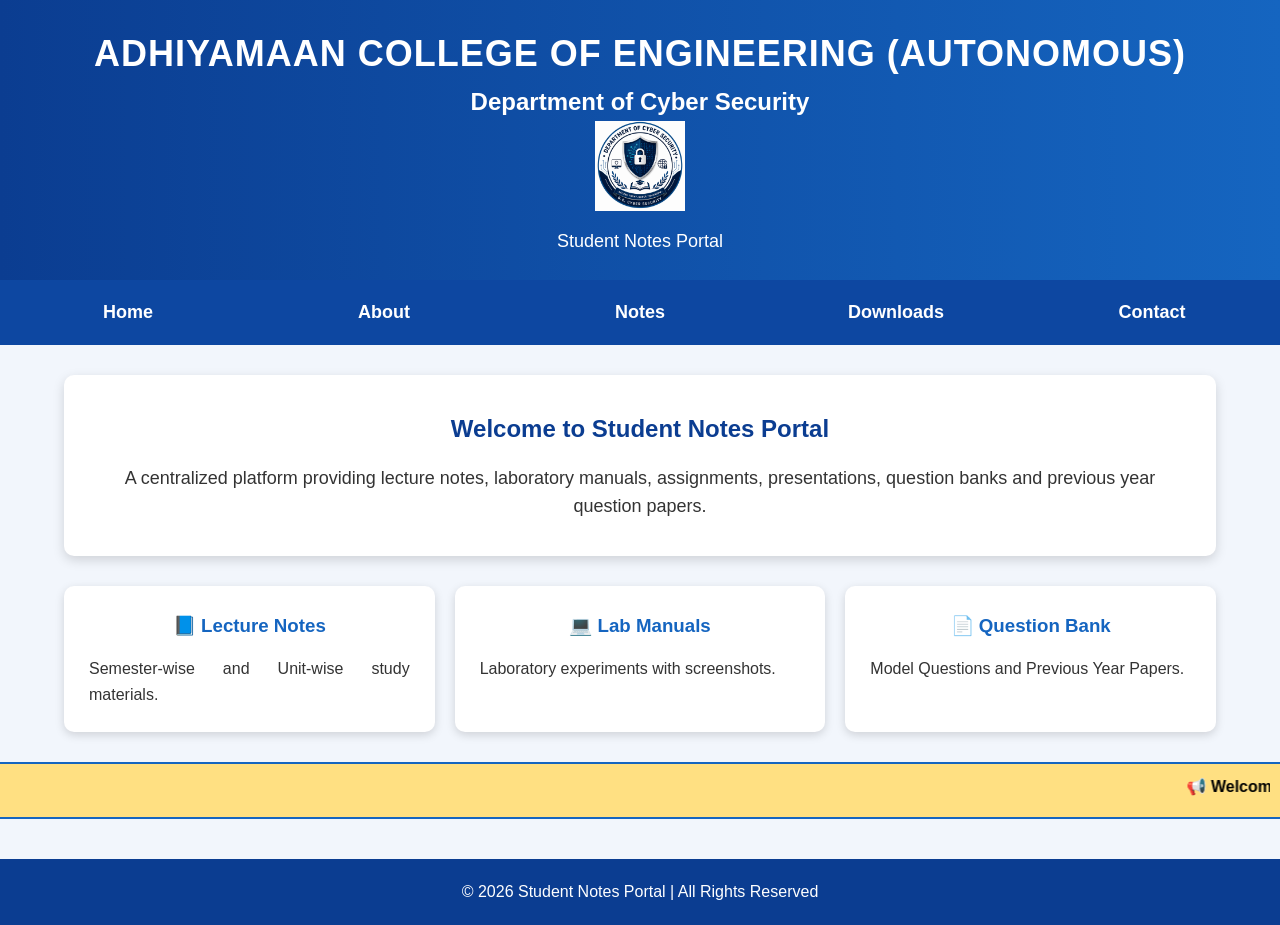
<file: index.html>
<!DOCTYPE html>
<html lang="en">

<head>
    <meta charset="UTF-8">
    <meta name="viewport" content="width=device-width, initial-scale=1.0">
    <title>Student Notes Portal</title>

    <!-- External CSS -->
    <link rel="stylesheet" href="style.css">
</head>

<body>

    <!-- HEADER -->
    <header>

        <div class="college-name">
          <h1>ADHIYAMAAN COLLEGE OF ENGINEERING (AUTONOMOUS)</h1>

        <h2>Department of Cyber Security</h2>
   <img src="logo.png"
     alt="Cyber Security Logo"
     width="90"
     height="90">

        <p>Student Notes Portal</p>

        </div>

    </header>

    <!-- NAVIGATION -->

   <nav>
    <ul>
        <li><a href="home.html">Home</a></li>
        <li><a href="about.html">About</a></li>
        <li><a href="notes.html">Notes</a></li>
        <li><a href="downloads.html">Downloads</a></li>
        <li><a href="contact.html">Contact</a></li>
    </ul>
</nav>


    <!-- MAIN CONTENT -->

    <main>

        <section class="hero">

            <h2>Welcome to Student Notes Portal</h2>

            <p>
                A centralized platform providing lecture notes,
                laboratory manuals, assignments, presentations,
                question banks and previous year question papers.
            </p>

        </section>

        <section class="cards">

            <article class="card">

                <h3>📘 Lecture Notes</h3>

                <p>Semester-wise and Unit-wise study materials.</p>

            </article>

            <article class="card">

                <h3>💻 Lab Manuals</h3>

                <p>Laboratory experiments with screenshots.</p>

            </article>

            <article class="card">

                <h3>📄 Question Bank</h3>

                <p>Model Questions and Previous Year Papers.</p>

            </article>

        </section>
<!-- ================= ANNOUNCEMENTS ================= -->

<section class="announcement">

    <marquee behavior="scroll"
             direction="left"
             scrollamount="6"
             onmouseover="this.stop();"
             onmouseout="this.start();">

        📢 Welcome to the Student Notes Portal |
        📘 Unit I Notes Uploaded |
        📄 Lab Manual Available |
        📝 Previous Year Question Papers Added |
        📅 Internal Assessment Schedule Updated |
        📥 Download Study Materials from the Notes Section

    </marquee>

</section>

    </main>

    <!-- FOOTER -->

    <footer>

        <p>
            © 2026 Student Notes Portal | All Rights Reserved
        </p>

    </footer>

</body>

</html>
</file>
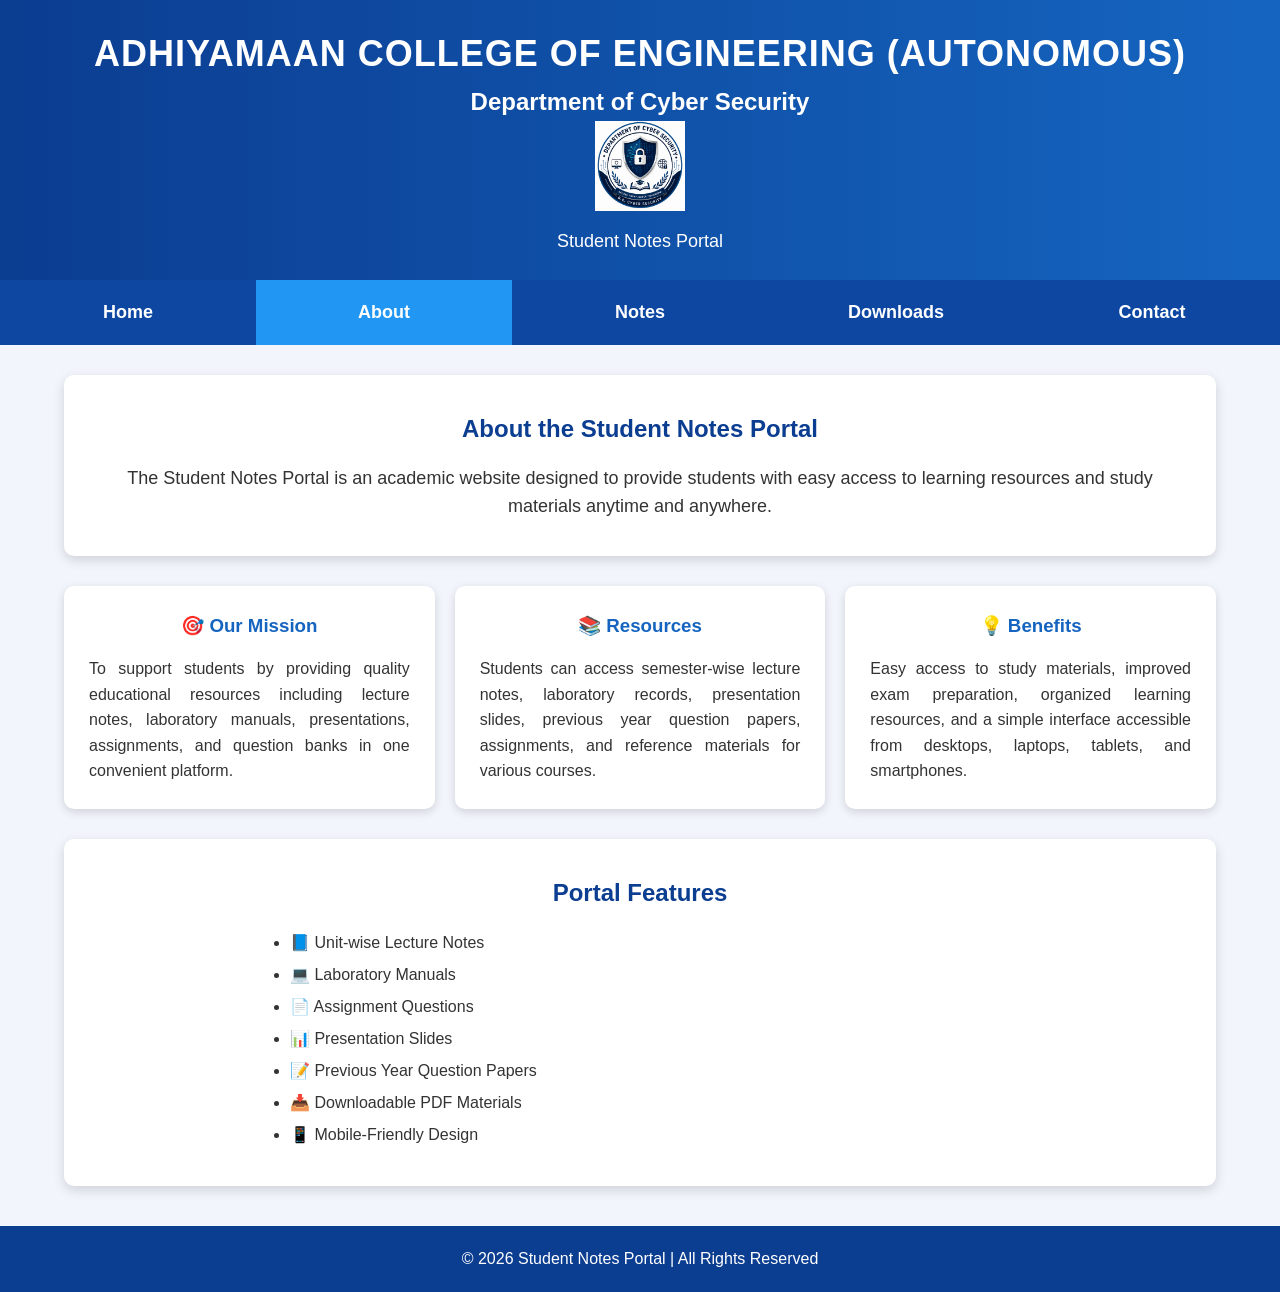
<file: about.html>
<!DOCTYPE html>
<html lang="en">

<head>

    <meta charset="UTF-8">
    <meta name="viewport" content="width=device-width, initial-scale=1.0">

    <title>About - Student Notes Portal</title>

    <!-- External CSS -->
    <link rel="stylesheet" href="style.css">

</head>

<body>

    <!-- ================= HEADER ================= -->

    <header>

      <h1>ADHIYAMAAN COLLEGE OF ENGINEERING (AUTONOMOUS)</h1>

        <h2>Department of Cyber Security</h2>
   <img src="logo.png"
     alt="Cyber Security Logo"
     width="90"
     height="90">

        <p>Student Notes Portal</p>


    </header>

    <!-- ================= NAVIGATION ================= -->

    <nav>

        <ul>

            <li><a href="home.html">Home</a></li>

            <li><a href="about.html" class="active">About</a></li>

            <li><a href="notes.html">Notes</a></li>

            <li><a href="downloads.html">Downloads</a></li>

            <li><a href="contact.html">Contact</a></li>

        </ul>

    </nav>

    <!-- ================= PAGE TITLE ================= -->

    <section class="hero">

        <h2>About the Student Notes Portal</h2>

        <p>
            The Student Notes Portal is an academic website designed to
            provide students with easy access to learning resources and
            study materials anytime and anywhere.
        </p>

    </section>

    <!-- ================= ABOUT CONTENT ================= -->

    <main>

        <section class="cards">

            <article class="card">

                <h3>🎯 Our Mission</h3>

                <p>
                    To support students by providing quality educational
                    resources including lecture notes, laboratory manuals,
                    presentations, assignments, and question banks in one
                    convenient platform.
                </p>

            </article>

            <article class="card">

                <h3>📚 Resources</h3>

                <p>
                    Students can access semester-wise lecture notes,
                    laboratory records, presentation slides, previous
                    year question papers, assignments, and reference
                    materials for various courses.
                </p>

            </article>

            <article class="card">

                <h3>💡 Benefits</h3>

                <p>
                    Easy access to study materials, improved exam
                    preparation, organized learning resources,
                    and a simple interface accessible from
                    desktops, laptops, tablets, and smartphones.
                </p>

            </article>

        </section>

        <!-- ================= FEATURES ================= -->

        <section class="hero">

            <h2>Portal Features</h2>

            <ul style="text-align:left; max-width:700px; margin:auto; line-height:2;">

                <li>📘 Unit-wise Lecture Notes</li>

                <li>💻 Laboratory Manuals</li>

                <li>📄 Assignment Questions</li>

                <li>📊 Presentation Slides</li>

                <li>📝 Previous Year Question Papers</li>

                <li>📥 Downloadable PDF Materials</li>

                <li>📱 Mobile-Friendly Design</li>

            </ul>

        </section>

    </main>

    <!-- ================= FOOTER ================= -->

    <footer>

        <p>© 2026 Student Notes Portal | All Rights Reserved</p>

    </footer>

</body>

</html>
</file>
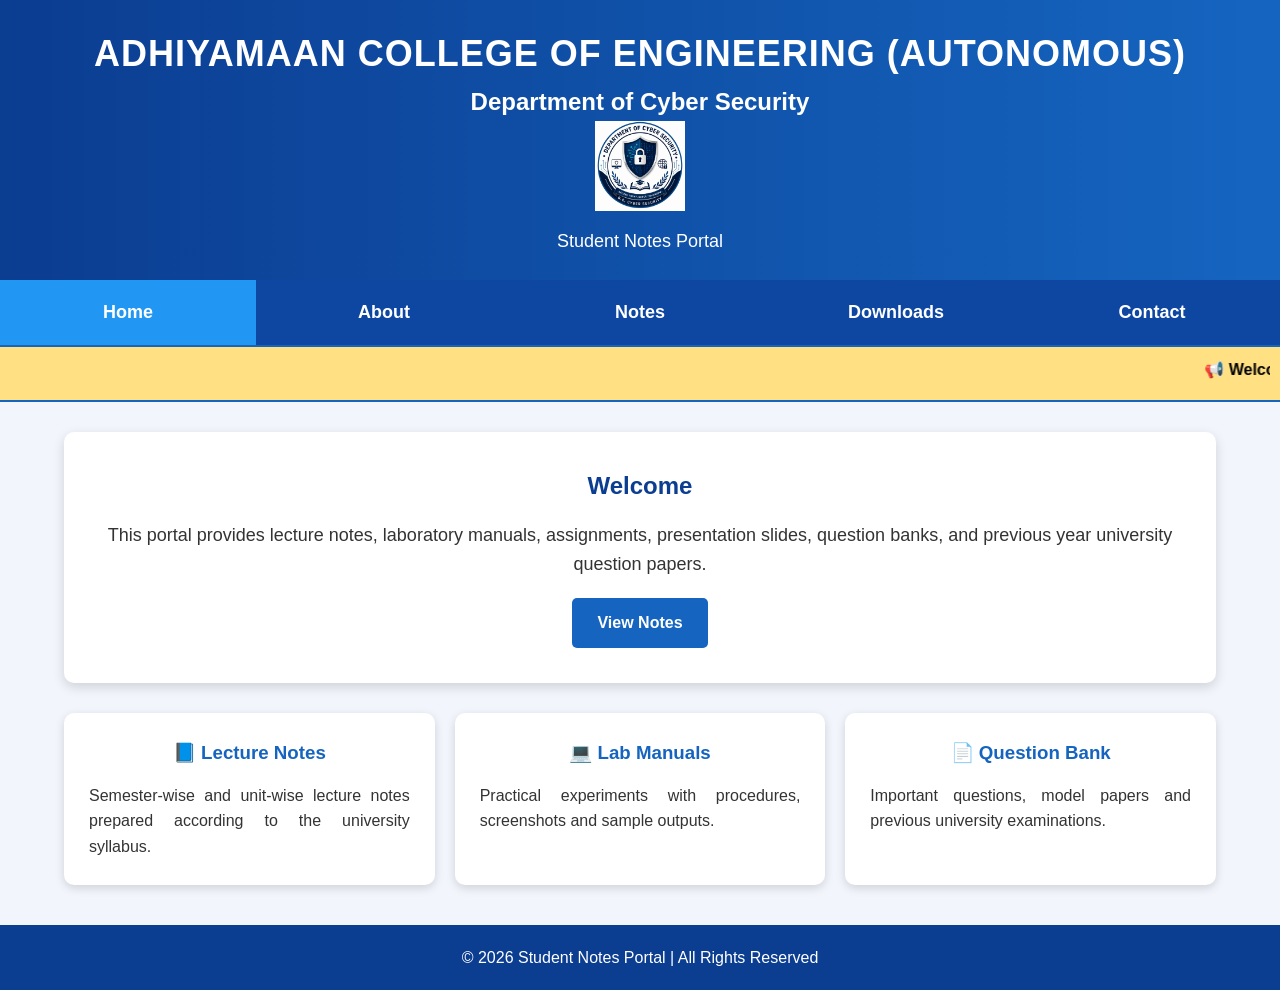
<file: home.html>
<!DOCTYPE html>
<html lang="en">

<head>

    <meta charset="UTF-8">
    <meta name="viewport" content="width=device-width, initial-scale=1.0">

    <title>Student Notes Portal - Home</title>

    <!-- External CSS -->
    <link rel="stylesheet" href="style.css">

</head>

<body>

    <!-- ================= Header ================= -->

    <header>

      <h1>ADHIYAMAAN COLLEGE OF ENGINEERING (AUTONOMOUS)</h1>

        <h2>Department of Cyber Security</h2>
   <img src="logo.png"
     alt="Cyber Security Logo"
     width="90"
     height="90">

        <p>Student Notes Portal</p>


    </header>

    <!-- ================= Navigation ================= -->

    <nav>

        <ul>

            <li><a href="home.html" class="active">Home</a></li>

            <li><a href="about.html">About</a></li>

            <li><a href="notes.html">Notes</a></li>

            <li><a href="downloads.html">Downloads</a></li>

            <li><a href="contact.html">Contact</a></li>

        </ul>

    </nav>

    <!-- ================= Announcement ================= -->

    <section class="announcement">

        <marquee behavior="scroll"
                 direction="left"
                 scrollamount="5"
                 onmouseover="this.stop();"
                 onmouseout="this.start();">

            📢 Welcome to the Student Notes Portal |
            📘 Unit I Notes Available |
            📄 Lab Manuals Uploaded |
            📝 Previous Year Question Papers Added |
            📅 Internal Assessment Schedule Updated

        </marquee>

    </section>

    <!-- ================= Hero Section ================= -->

    <main>

        <section class="hero">

            <h2>Welcome</h2>

            <p>
                This portal provides lecture notes, laboratory manuals,
                assignments, presentation slides, question banks,
                and previous year university question papers.
            </p>

            <a href="notes.html" class="btn">
                View Notes
            </a>

        </section>

        <!-- ================= Resources ================= -->

        <section class="cards">

            <article class="card">

                <h3>📘 Lecture Notes</h3>

                <p>
                    Semester-wise and unit-wise lecture notes prepared
                    according to the university syllabus.
                </p>

            </article>

            <article class="card">

                <h3>💻 Lab Manuals</h3>

                <p>
                    Practical experiments with procedures,
                    screenshots and sample outputs.
                </p>

            </article>

            <article class="card">

                <h3>📄 Question Bank</h3>

                <p>
                    Important questions, model papers
                    and previous university examinations.
                </p>

            </article>

        </section>

    </main>

    <!-- ================= Footer ================= -->

    <footer>

        <p>© 2026 Student Notes Portal | All Rights Reserved</p>

    </footer>

</body>

</html>
</file>
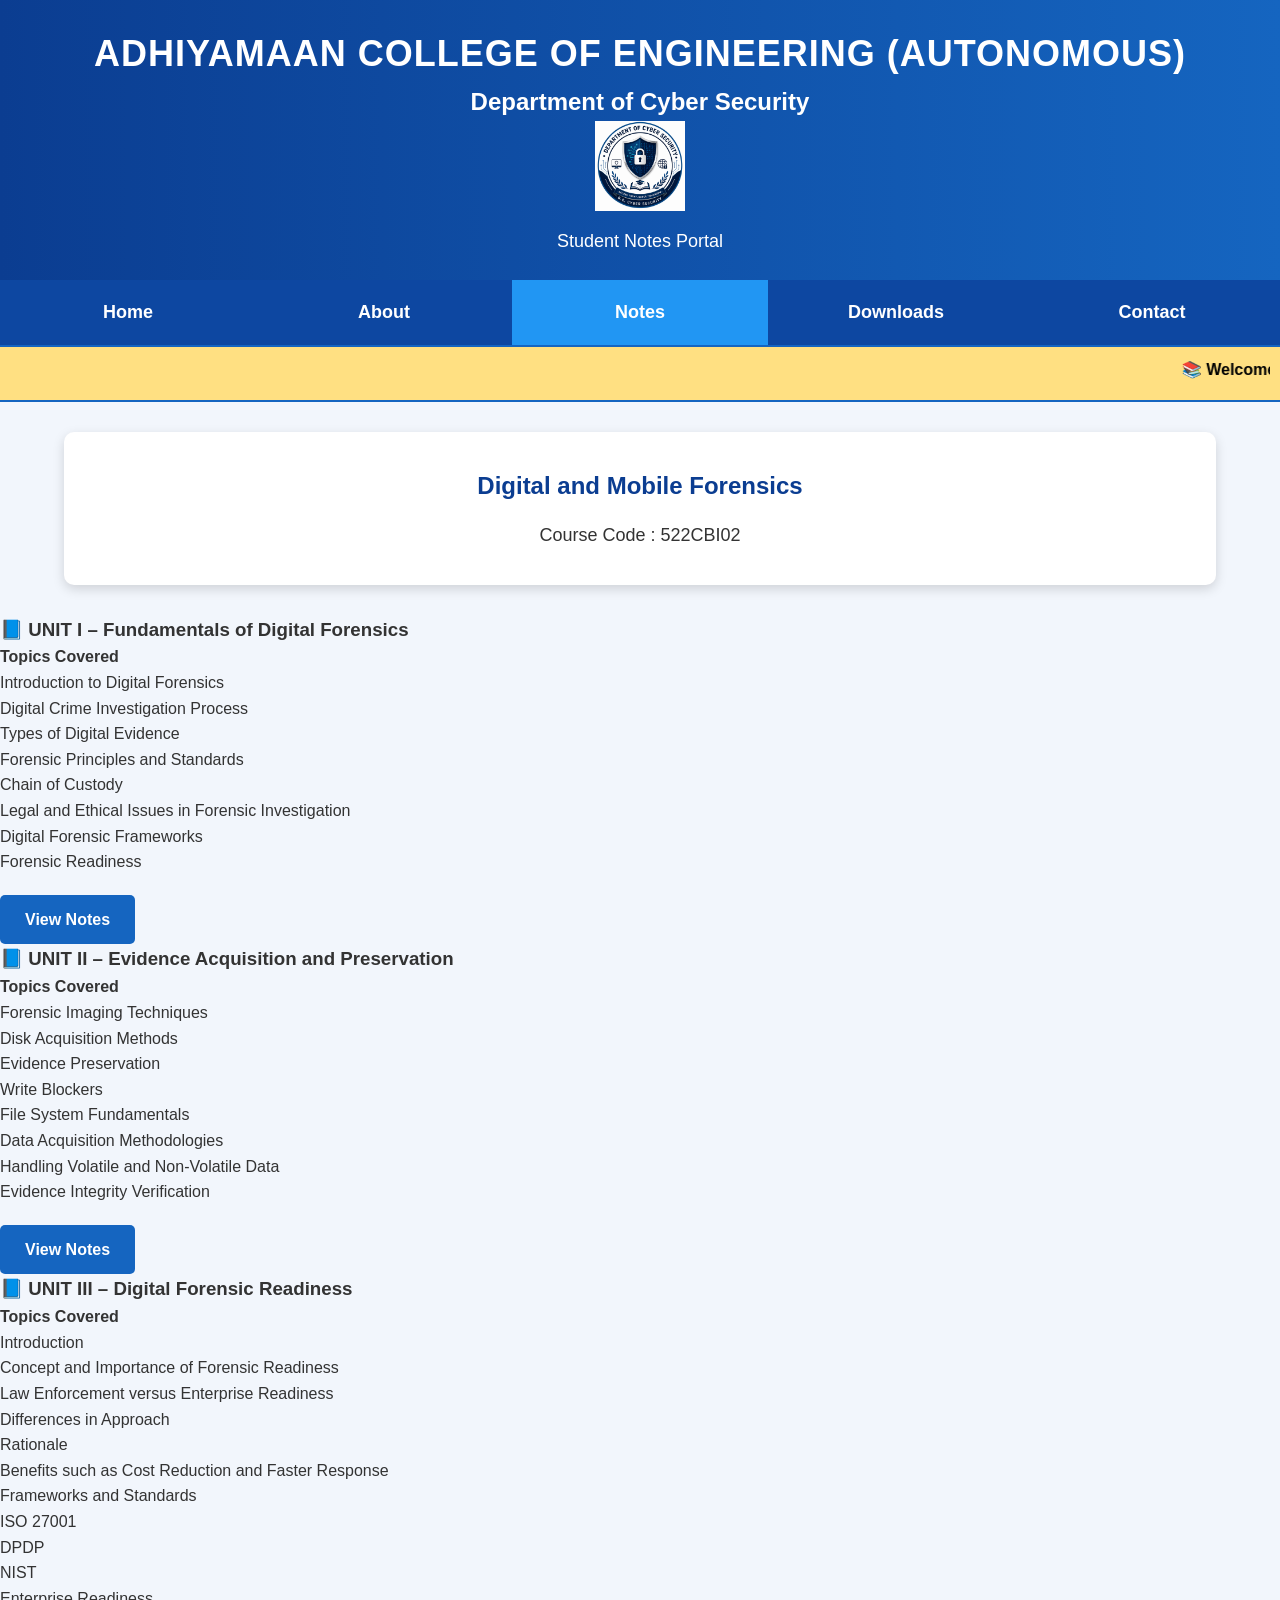
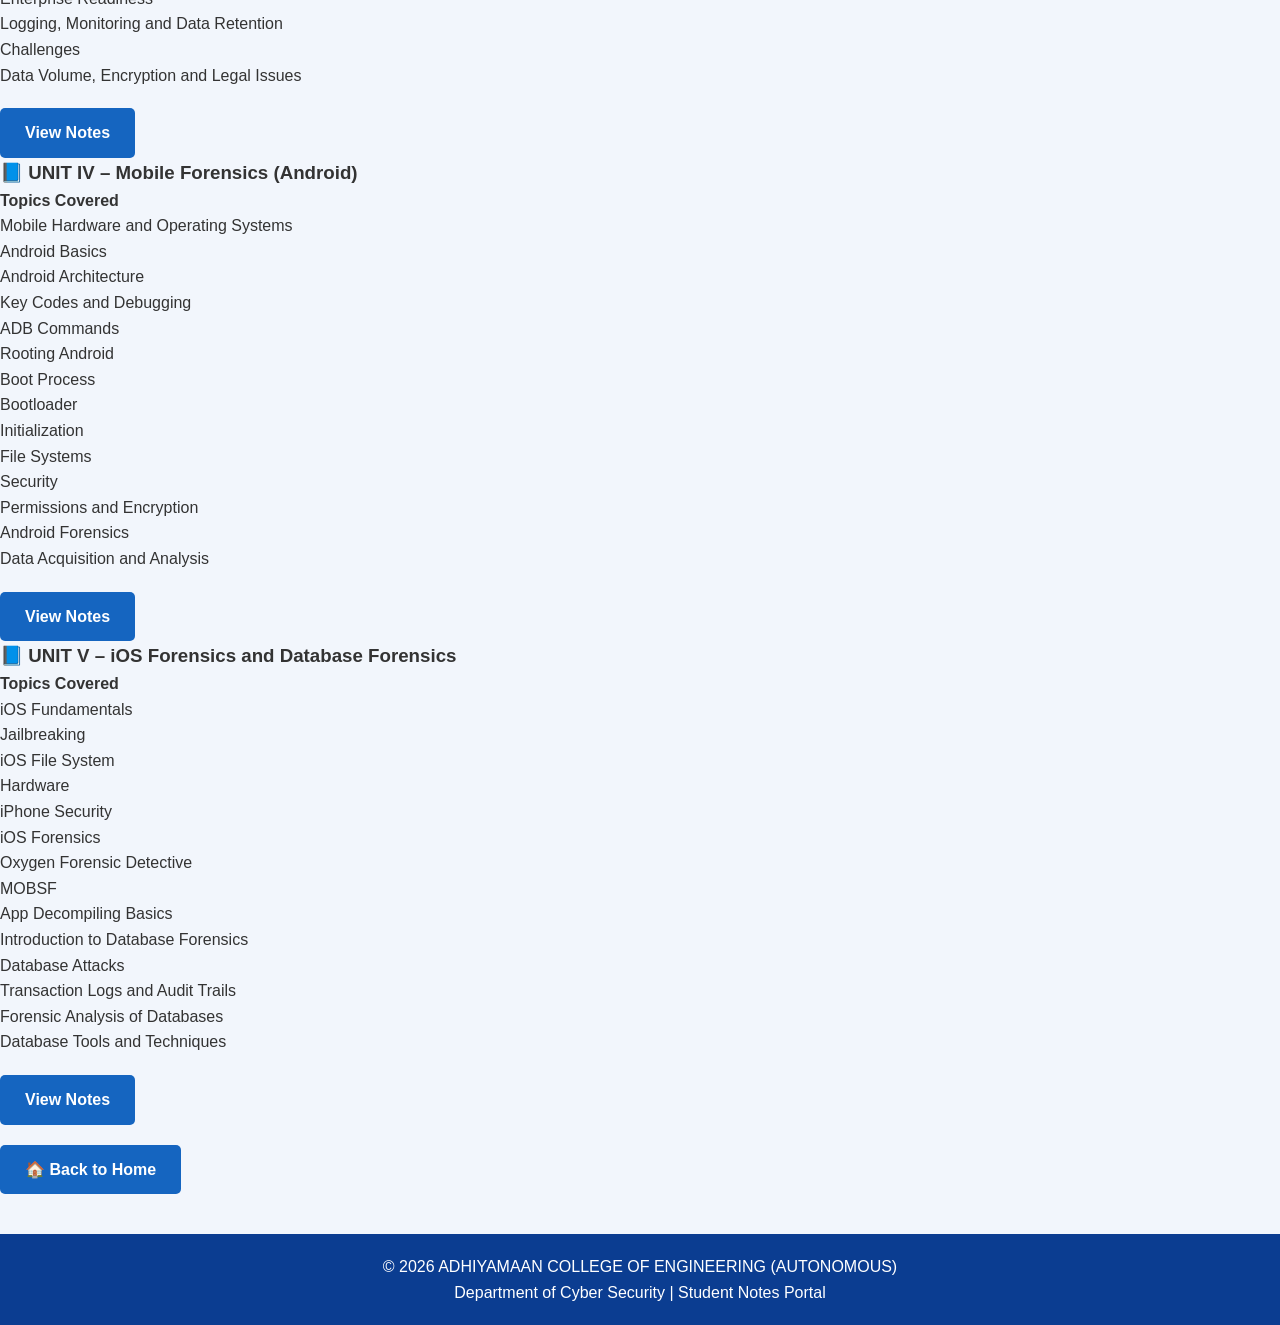
<file: notes.html>
<!DOCTYPE html>
<html lang="en">

<head>

<meta charset="UTF-8">

<meta name="viewport" content="width=device-width, initial-scale=1.0">

<title>Course Notes | Student Notes Portal</title>

<link rel="stylesheet" href="style.css">

</head>

<body>

<!-- ================= HEADER ================= -->

<header>

  <h1>ADHIYAMAAN COLLEGE OF ENGINEERING (AUTONOMOUS)</h1>

        <h2>Department of Cyber Security</h2>
   <img src="logo.png"
     alt="Cyber Security Logo"
     width="90"
     height="90">

        <p>Student Notes Portal</p>


</header>

<!-- ================= NAVIGATION ================= -->

<nav>

<ul>

<li><a href="index.html">Home</a></li>

<li><a href="about.html">About</a></li>

<li><a href="notes.html" class="active">Notes</a></li>

<li><a href="downloads.html">Downloads</a></li>

<li><a href="contact.html">Contact</a></li>

</ul>

</nav>

<!-- ================= MARQUEE ================= -->

<section class="announcement">

<marquee behavior="scroll"
direction="left"
scrollamount="5"
onmouseover="this.stop();"
onmouseout="this.start();">

📚 Welcome to the Student Notes Portal | Read Unit-wise Notes Online | Department of Cyber Security

</marquee>

</section>

<!-- ================= PAGE TITLE ================= -->

<section class="hero">

<h2>Digital and Mobile Forensics</h2>

<p>Course Code : 522CBI02</p>

</section>

<!-- ================= NOTES ================= -->

<main class="notes-container">

<!-- ================= UNIT I ================= -->

<div class="notes-card">

<h3>📘 UNIT I – Fundamentals of Digital Forensics</h3>

<p><strong>Topics Covered</strong></p>

<ul>

<li>Introduction to Digital Forensics</li>

<li>Digital Crime Investigation Process</li>

<li>Types of Digital Evidence</li>

<li>Forensic Principles and Standards</li>

<li>Chain of Custody</li>

<li>Legal and Ethical Issues in Forensic Investigation</li>

<li>Digital Forensic Frameworks</li>

<li>Forensic Readiness</li>

</ul>

<a href="unit1.html" class="btn">

View Notes

</a>

</div>

<!-- ================= UNIT II ================= -->

<div class="notes-card">

<h3>📘 UNIT II – Evidence Acquisition and Preservation</h3>

<p><strong>Topics Covered</strong></p>

<ul>

<li>Forensic Imaging Techniques</li>

<li>Disk Acquisition Methods</li>

<li>Evidence Preservation</li>

<li>Write Blockers</li>

<li>File System Fundamentals</li>

<li>Data Acquisition Methodologies</li>

<li>Handling Volatile and Non-Volatile Data</li>

<li>Evidence Integrity Verification</li>

</ul>

<a href="units/unit2.html" class="btn">

View Notes

</a>

</div>

<!-- ================= UNIT III ================= -->

<div class="notes-card">

<h3>📘 UNIT III – Digital Forensic Readiness</h3>

<p><strong>Topics Covered</strong></p>

<ul>

<li>Introduction</li>

<li>Concept and Importance of Forensic Readiness</li>

<li>Law Enforcement versus Enterprise Readiness</li>

<li>Differences in Approach</li>

<li>Rationale</li>

<li>Benefits such as Cost Reduction and Faster Response</li>

<li>Frameworks and Standards</li>

<li>ISO 27001</li>

<li>DPDP</li>

<li>NIST</li>

<li>Enterprise Readiness</li>

<li>Logging, Monitoring and Data Retention</li>

<li>Challenges</li>

<li>Data Volume, Encryption and Legal Issues</li>

</ul>

<a href="units/unit3.html" class="btn">

View Notes

</a>

</div>

<!-- ================= UNIT IV ================= -->

<div class="notes-card">

<h3>📘 UNIT IV – Mobile Forensics (Android)</h3>

<p><strong>Topics Covered</strong></p>

<ul>

<li>Mobile Hardware and Operating Systems</li>

<li>Android Basics</li>

<li>Android Architecture</li>

<li>Key Codes and Debugging</li>

<li>ADB Commands</li>

<li>Rooting Android</li>

<li>Boot Process</li>

<li>Bootloader</li>

<li>Initialization</li>

<li>File Systems</li>

<li>Security</li>

<li>Permissions and Encryption</li>

<li>Android Forensics</li>

<li>Data Acquisition and Analysis</li>

</ul>

<a href="units/unit4.html" class="btn">

View Notes

</a>

</div>

<!-- ================= UNIT V ================= -->

<div class="notes-card">

<h3>📘 UNIT V – iOS Forensics and Database Forensics</h3>

<p><strong>Topics Covered</strong></p>

<ul>

<li>iOS Fundamentals</li>

<li>Jailbreaking</li>

<li>iOS File System</li>

<li>Hardware</li>

<li>iPhone Security</li>

<li>iOS Forensics</li>

<li>Oxygen Forensic Detective</li>

<li>MOBSF</li>

<li>App Decompiling Basics</li>

<li>Introduction to Database Forensics</li>

<li>Database Attacks</li>

<li>Transaction Logs and Audit Trails</li>

<li>Forensic Analysis of Databases</li>

<li>Database Tools and Techniques</li>

</ul>

<a href="units/unit5.html" class="btn">

View Notes

</a>

</div>
<a href="home.html" class="btn">
    🏠 Back to Home
</a>

</main>

<!-- ================= FOOTER ================= -->

<footer>

<p>

© 2026 ADHIYAMAAN COLLEGE OF ENGINEERING (AUTONOMOUS)

</p>

<p>

Department of Cyber Security | Student Notes Portal

</p>

</footer>

</body>

</html>
</file>
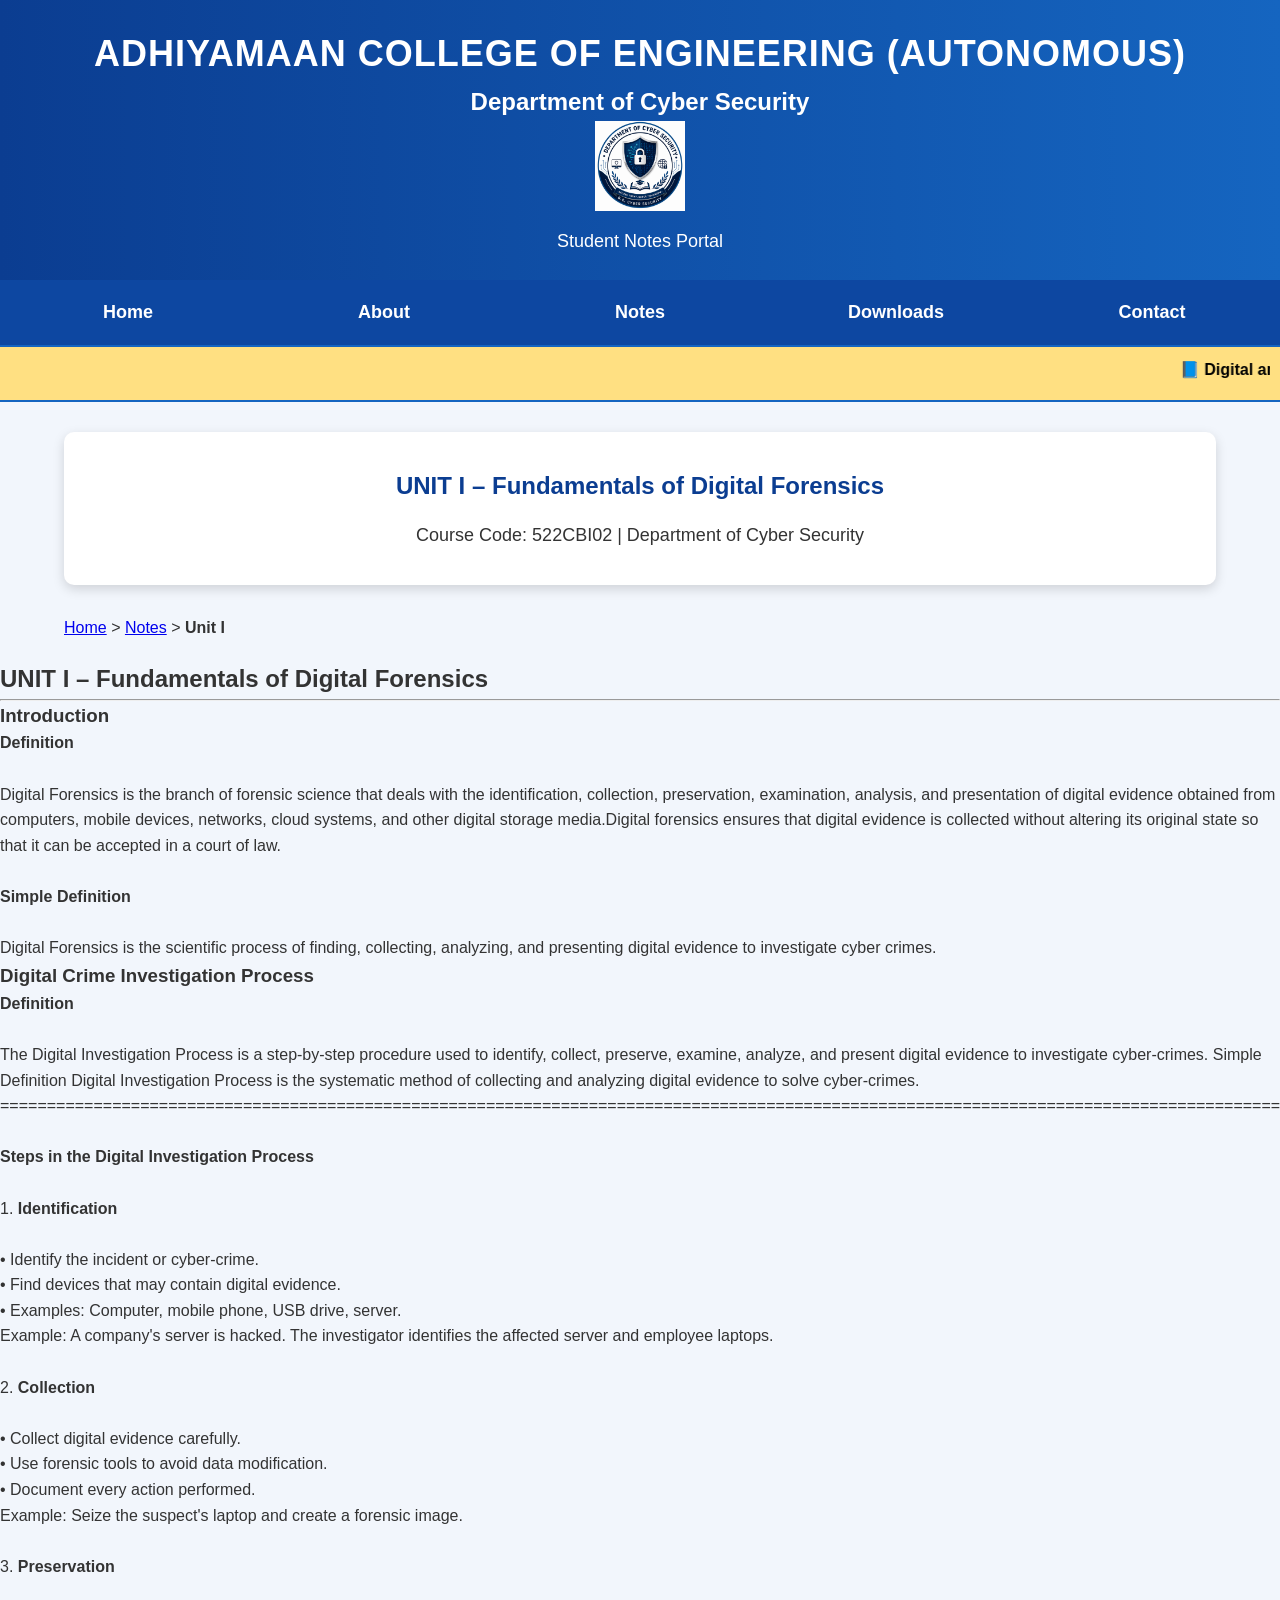
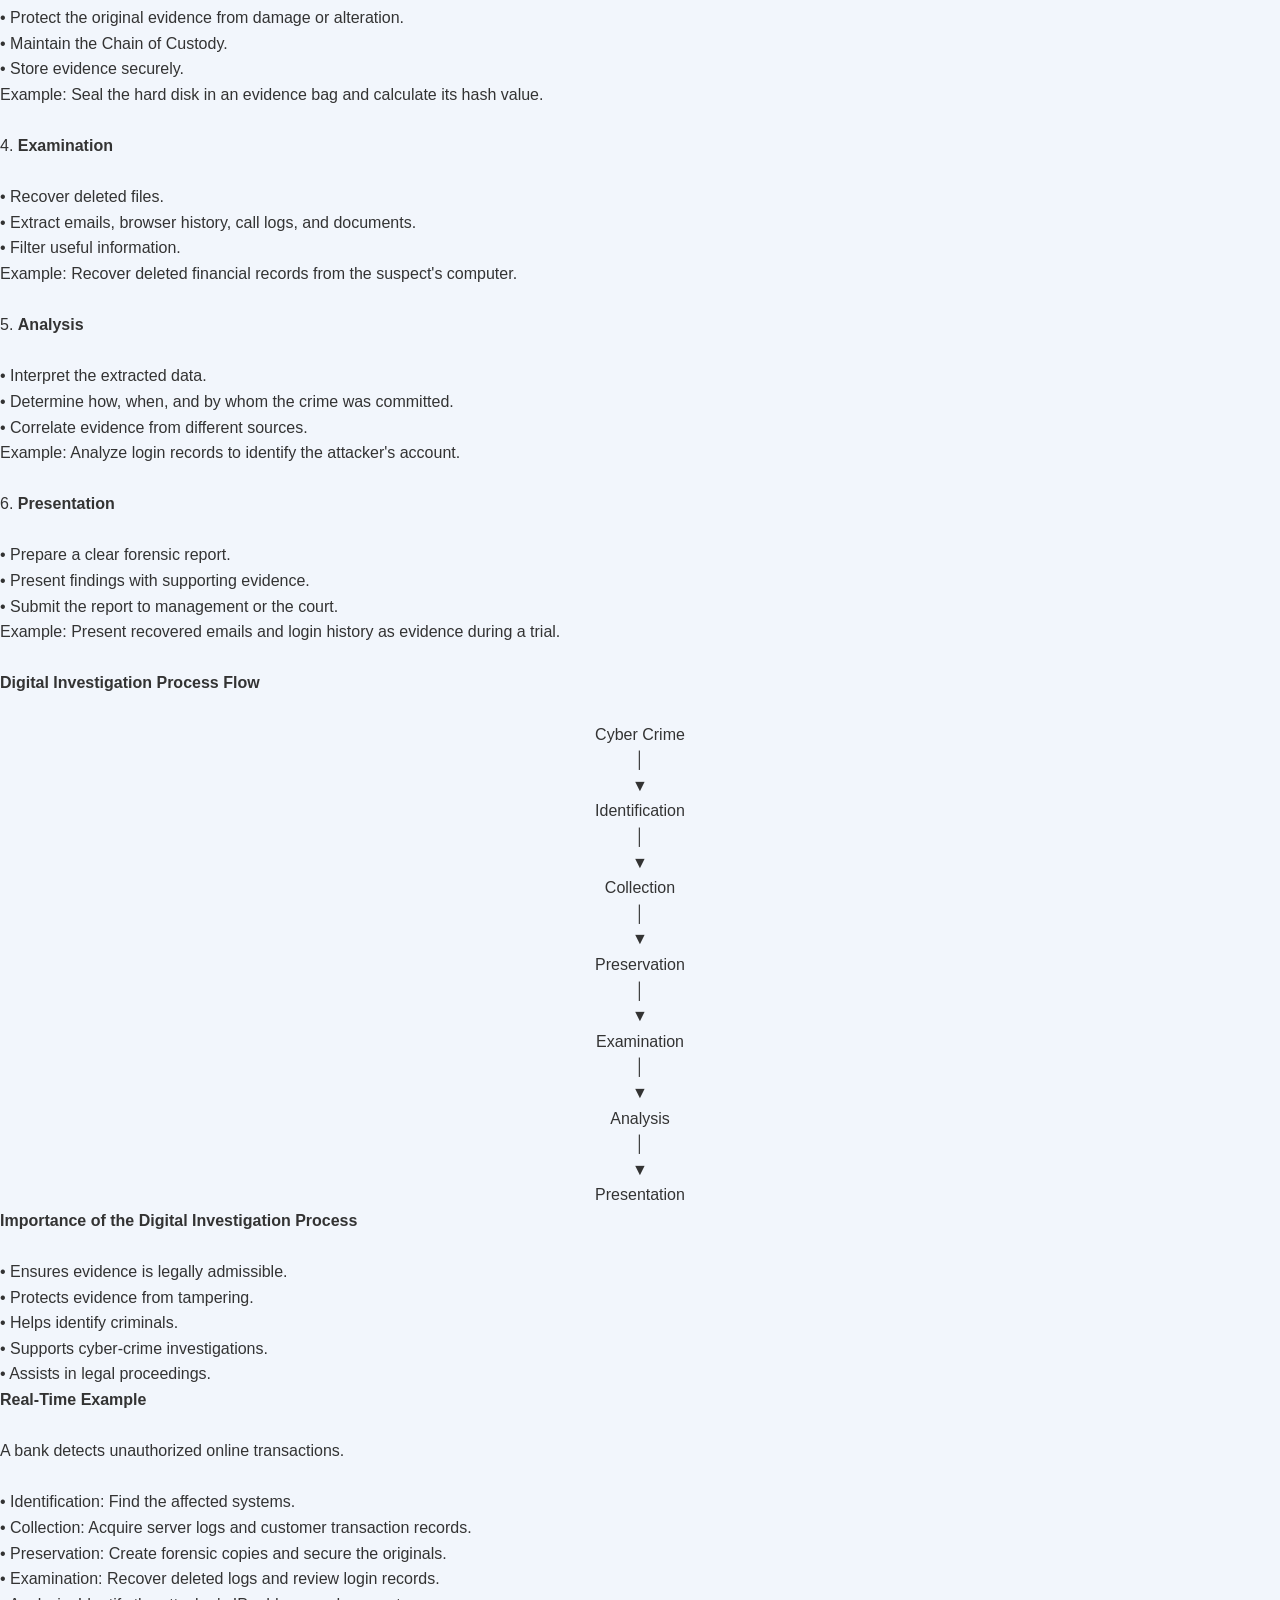
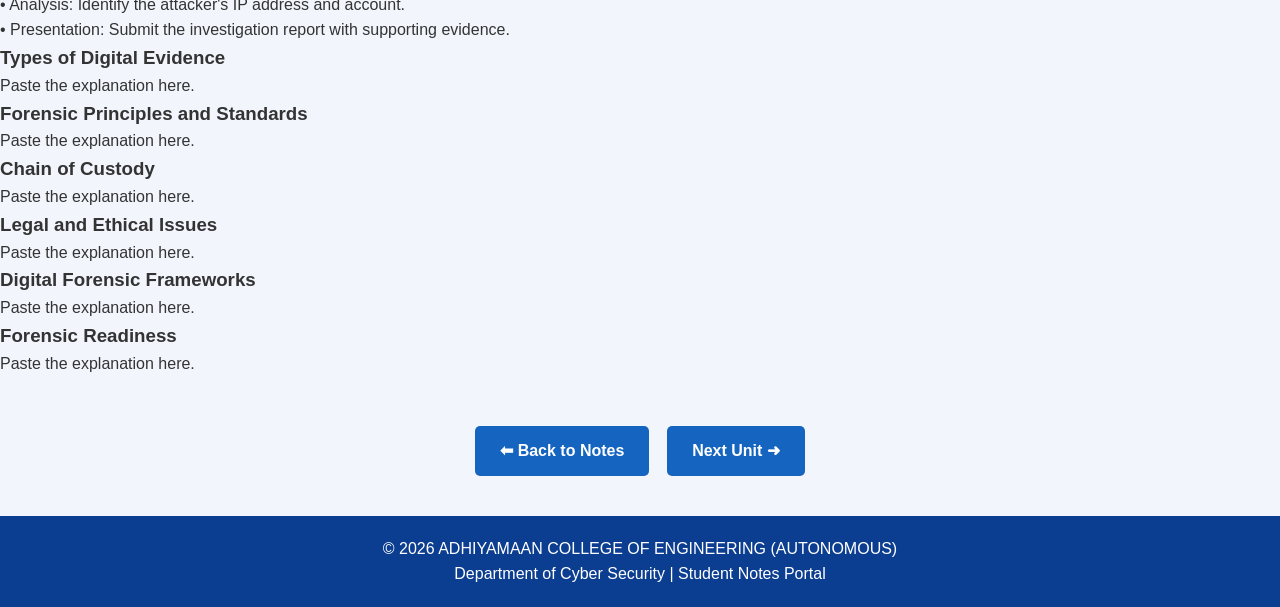
<file: unit1.html>
<!DOCTYPE html>
<html lang="en">

<head>

    <meta charset="UTF-8">
    <meta name="viewport" content="width=device-width, initial-scale=1.0">

    <title>Unit I | Fundamentals of Digital Forensics</title>



</head>

<body>
    <link rel="stylesheet" href="style.css">
    <!-- ================= HEADER ================= -->

    <header>

        <h1>ADHIYAMAAN COLLEGE OF ENGINEERING (AUTONOMOUS)</h1>

        <h2>Department of Cyber Security</h2>
   <img src="logo.png"
     alt="Cyber Security Logo"
     width="90"
     height="90">

        <p>Student Notes Portal</p>


    </header>

    <!-- ================= NAVIGATION ================= -->

    <nav>

        <ul>

            <li><a href="home.html">Home</a></li>

            <li><a href="about.html">About</a></li>

            <li><a href="notes.html">Notes</a></li>

            <li><a href="downloads.html">Downloads</a></li>

            <li><a href="contact.html">Contact</a></li>

        </ul>

    </nav>

    <!-- ================= MARQUEE ================= -->

    <section class="announcement">

        <marquee behavior="scroll"
                 direction="left"
                 scrollamount="5"
                 onmouseover="this.stop();"
                 onmouseout="this.start();">

            📘 Digital and Mobile Forensics | UNIT I | Read online | Best viewed on desktop and mobile

        </marquee>

    </section>

    <!-- ================= HERO ================= -->

    <section class="hero">

        <h2>UNIT I – Fundamentals of Digital Forensics</h2>

        <p>
            Course Code: 522CBI02 | Department of Cyber Security
        </p>

    </section>

    <!-- ================= BREADCRUMB ================= -->

    <section style="width:90%;margin:20px auto;">

        <p>

            <a href="home.html">Home</a>

            >

            <a href="notes.html">Notes</a>

            >

            <strong>Unit I</strong>

        </p>

    </section>

    <!-- ================= NOTES CONTENT ================= -->

    <main class="notes-container">

        <article class="notes-card">

            <h2>UNIT I – Fundamentals of Digital Forensics</h2>

            <hr>

            <!-- =================================================== -->
            <!--      PASTE YOUR UNIT I NOTES BELOW THIS LINE         -->
            <!-- =================================================== -->

            <h3>Introduction</h3>

            <p>

               
<b>Definition</b> <br><br>

	Digital Forensics is the branch of forensic science that deals with the identification, collection, preservation, examination, analysis, and presentation of digital evidence obtained from computers, mobile devices, networks, cloud systems, and other digital storage media.Digital forensics ensures that digital evidence is collected without altering its original state so that it can be accepted in a court of law.<br><br>

<b>Simple Definition</b> <br><br>
Digital Forensics is the scientific process of finding, collecting, analyzing, and presenting digital evidence to investigate cyber crimes.


            </p>

            <h3>Digital Crime Investigation Process</h3>

            <p>

               
<b>Definition</b><br><br>
The Digital Investigation Process is a step-by-step procedure used to identify, collect, preserve, examine, analyze, and present digital evidence to investigate cyber-crimes.
Simple Definition
Digital Investigation Process is the systematic method of collecting and analyzing digital evidence to solve cyber-crimes.
=====================================================================================================================================================<br><br>
<b>Steps in the Digital Investigation Process</b><br><br>
1. <b>Identification</b><br><br>
•	Identify the incident or cyber-crime. <br>
•	Find devices that may contain digital evidence. <br>
•	Examples: Computer, mobile phone, USB drive, server. <br>
Example: A company's server is hacked. The investigator identifies the affected server and employee laptops.<br><br>

2. <b>Collection</b><br><br>
•	Collect digital evidence carefully. <br>
•	Use forensic tools to avoid data modification. <br>
•	Document every action performed. <br>
Example: Seize the suspect's laptop and create a forensic image.<br><br>

3. <b>Preservation</b><br><br>
•	Protect the original evidence from damage or alteration. <br>
•	Maintain the Chain of Custody. <br>
•	Store evidence securely. <br>
Example: Seal the hard disk in an evidence bag and calculate its hash value.<br><br>

4. <b>Examination</b><br><br>
•	Recover deleted files. <br>
•	Extract emails, browser history, call logs, and documents. <br>
•	Filter useful information. <br>
Example: Recover deleted financial records from the suspect's computer.<br><br>

5. <b>Analysis</b><br><br>
•	Interpret the extracted data. <br>
•	Determine how, when, and by whom the crime was committed. <br>
•	Correlate evidence from different sources. <br>
Example: Analyze login records to identify the attacker's account.<br><br>

6. <b>Presentation</b><br><br>
•	Prepare a clear forensic report. <br>
•	Present findings with supporting evidence. <br>
•	Submit the report to management or the court. <br>
Example: Present recovered emails and login history as evidence during a trial.<br><br>

<b>Digital Investigation Process Flow</b><br><br>
<center>
Cyber Crime<br>
      │<br>
      ▼<br>
Identification<br>
      │<br>
      ▼<br>
Collection<br>
      │<br>
      ▼<br>
Preservation<br>
      │<br>
      ▼<br>
Examination<br>
      │<br>
      ▼<br>
Analysis<br>
      │<br>
      ▼<br>
Presentation
</center>

<b>Importance of the Digital Investigation Process</b><br><br>
•	Ensures evidence is legally admissible. <br>
•	Protects evidence from tampering. <br>
•	Helps identify criminals. <br>
•	Supports cyber-crime investigations. <br>
•	Assists in legal proceedings. <br>

<b>Real-Time Example</b><br><br>

A bank detects unauthorized online transactions.<br><br>
•	Identification: Find the affected systems. <br>
•	Collection: Acquire server logs and customer transaction records. <br>
•	Preservation: Create forensic copies and secure the originals. <br>
•	Examination: Recover deleted logs and review login records. <br>
•	Analysis: Identify the attacker's IP address and account. <br>
•	Presentation: Submit the investigation report with supporting evidence. <br>


            </p>

            <h3>Types of Digital Evidence</h3>

            <p>

                Paste the explanation here.

            </p>

            <h3>Forensic Principles and Standards</h3>

            <p>

                Paste the explanation here.

            </p>

            <h3>Chain of Custody</h3>

            <p>

                Paste the explanation here.

            </p>

            <h3>Legal and Ethical Issues</h3>

            <p>

                Paste the explanation here.

            </p>

            <h3>Digital Forensic Frameworks</h3>

            <p>

                Paste the explanation here.

            </p>

            <h3>Forensic Readiness</h3>

            <p>

                Paste the explanation here.

            </p>

            <!-- =================================================== -->
            <!--       END OF NOTES                                  -->
            <!-- =================================================== -->

        </article>

        <!-- ================= NAVIGATION BUTTONS ================= -->

        <div style="margin-top:30px;text-align:center;">

            <a href="notes.html" class="btn">

                ⬅ Back to Notes

            </a>

            &nbsp;&nbsp;

            <a href="unit2.html" class="btn">

                Next Unit ➜

            </a>

        </div>

    </main>

    <!-- ================= FOOTER ================= -->

    <footer>

        <p>

            © 2026 ADHIYAMAAN COLLEGE OF ENGINEERING (AUTONOMOUS)

        </p>

        <p>

            Department of Cyber Security | Student Notes Portal

        </p>

    </footer>

</body>

</html>
</file>
<file: style.css>
/* ==========================================
   STUDENT NOTES PORTAL
   PROFESSIONAL CSS
========================================== */

/* Reset */

*{
    margin:0;
    padding:0;
    box-sizing:border-box;
}

/* Body */

body{

    font-family:Segoe UI, Arial, sans-serif;

    background-color:#F2F6FC;

    color:#333333;

    line-height:1.6;

}

/* ==========================================
   HEADER
========================================== */

header{

    background:linear-gradient(90deg,#0B3D91,#1565C0);

    color:white;

    text-align:center;

    padding:25px;

    box-shadow:0 3px 8px rgba(0,0,0,0.3);

}

header h1{

    font-size:36px;

    letter-spacing:1px;

}

header h3{

    margin-top:10px;

    font-weight:normal;

}

header p{

    margin-top:8px;

    font-size:18px;

}

/* ==========================================
   NAVIGATION
========================================== */

nav{

    background:#0D47A1;

}

nav ul{

    display:flex;

    list-style:none;

}

nav ul li{

    flex:1;

}

nav ul li a{

    display:block;

    text-align:center;

    padding:18px;

    color:white;

    text-decoration:none;

    font-size:18px;

    font-weight:bold;

    transition:0.3s;

}

nav ul li a:hover{

    background:#1976D2;

}

nav ul li a.active{

    background:#2196F3;

}

/* ==========================================
   ANNOUNCEMENT BAR
========================================== */

.announcement{

    background:#FFE082;

    color:#000;

    padding:10px;

    font-weight:bold;

    border-top:2px solid #1565C0;

    border-bottom:2px solid #1565C0;

}

/* ==========================================
   HERO SECTION
========================================== */

.hero{

    width:90%;

    margin:30px auto;

    background:white;

    padding:35px;

    text-align:center;

    border-radius:10px;

    box-shadow:0 4px 12px rgba(0,0,0,0.15);

}

.hero h2{

    color:#0B3D91;

    margin-bottom:15px;

}

.hero p{

    font-size:18px;

}

/* ==========================================
   CARDS
========================================== */

.cards{

    width:90%;

    margin:30px auto;

    display:flex;

    gap:20px;

}

.card{

    flex:1;

    background:white;

    padding:25px;

    border-radius:10px;

    text-align:center;

    box-shadow:0 3px 10px rgba(0,0,0,0.15);

    transition:0.3s;

}

.card:hover{

    transform:translateY(-8px);

    box-shadow:0 8px 18px rgba(0,0,0,0.25);

}

.card h3{

    color:#1565C0;

    margin-bottom:15px;

}

.card p{

    text-align:justify;

}

/* ==========================================
   BUTTON
========================================== */

.btn{

    display:inline-block;

    margin-top:20px;

    background:#1565C0;

    color:white;

    padding:12px 25px;

    text-decoration:none;

    border-radius:5px;

    font-weight:bold;

}

.btn:hover{

    background:#0B3D91;

}

/* ==========================================
   FOOTER
========================================== */

footer{

    background:#0B3D91;

    color:white;

    text-align:center;

    padding:20px;

    margin-top:40px;

}

/* ==========================================
   RESPONSIVE
========================================== */

@media(max-width:768px){

    nav ul{

        flex-direction:column;

    }

    .cards{

        flex-direction:column;

    }

    header h1{

        font-size:28px;

    }

}
</file>
